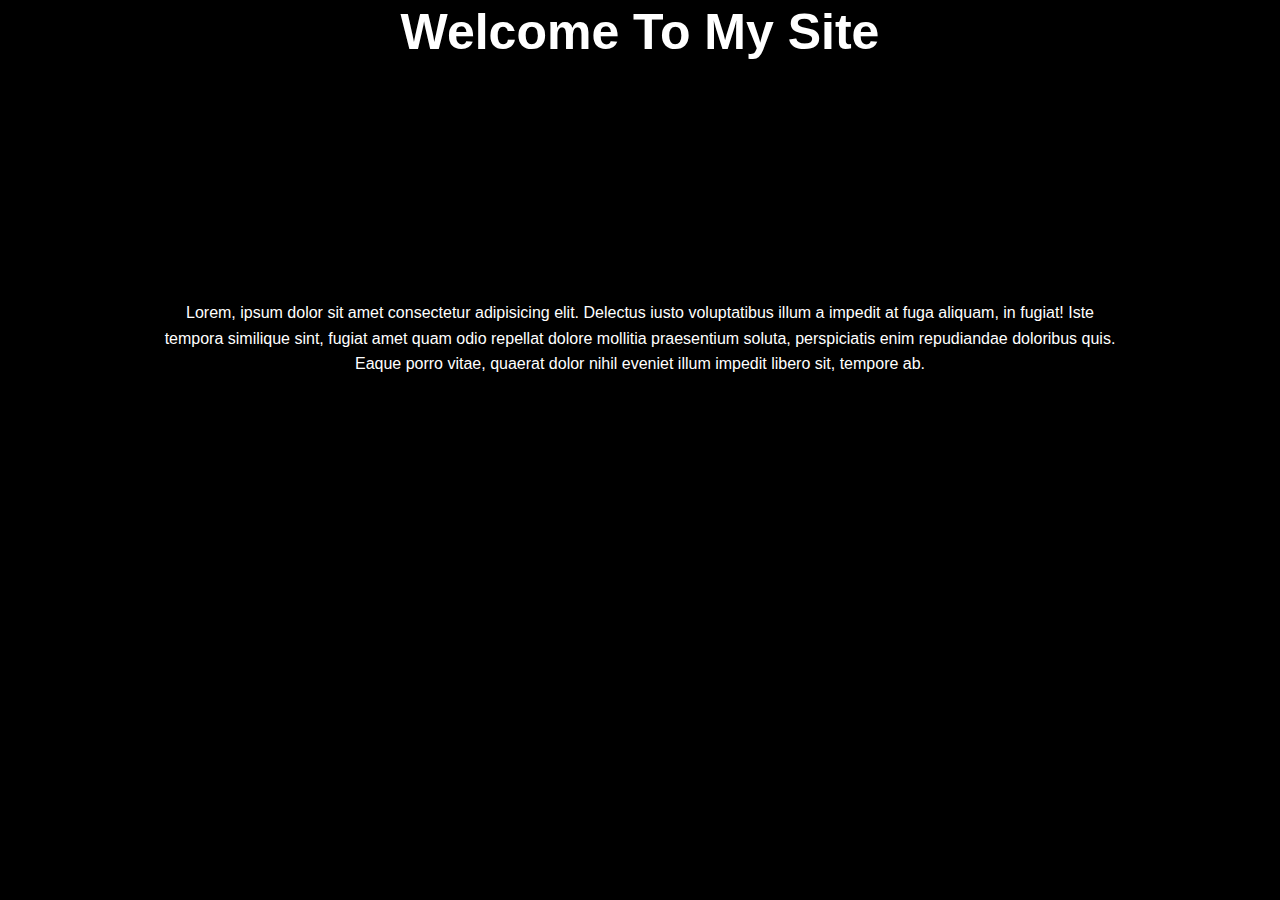
<file: index.html>
<!DOCTYPE html>
<html lang="en">
<head>
  <meta charset="UTF-8">
  <meta name="viewport" content="width=device-width, initial-scale=1.0">
  <meta http-equiv="X-UA-Compatible" content="ie=edge">
  <link rel="stylesheet" href="css/landing.css">
  <title>Landing Page</title>
</head>
<body>
  <header id="showcase">
    <h1>Welcome To My Site</h1>
  </header>
  <div id="content" class="container">
    Lorem, ipsum dolor sit amet consectetur adipisicing elit. Delectus iusto voluptatibus illum a impedit at fuga aliquam, in fugiat! Iste tempora similique sint, fugiat amet quam odio repellat dolore mollitia praesentium soluta, perspiciatis enim repudiandae doloribus quis. Eaque porro vitae, quaerat dolor nihil eveniet illum impedit libero sit, tempore ab.
  </div>
  <a href="Mario-Page.html" class="btn">ENTER</a>
</body>
</html>
</file>
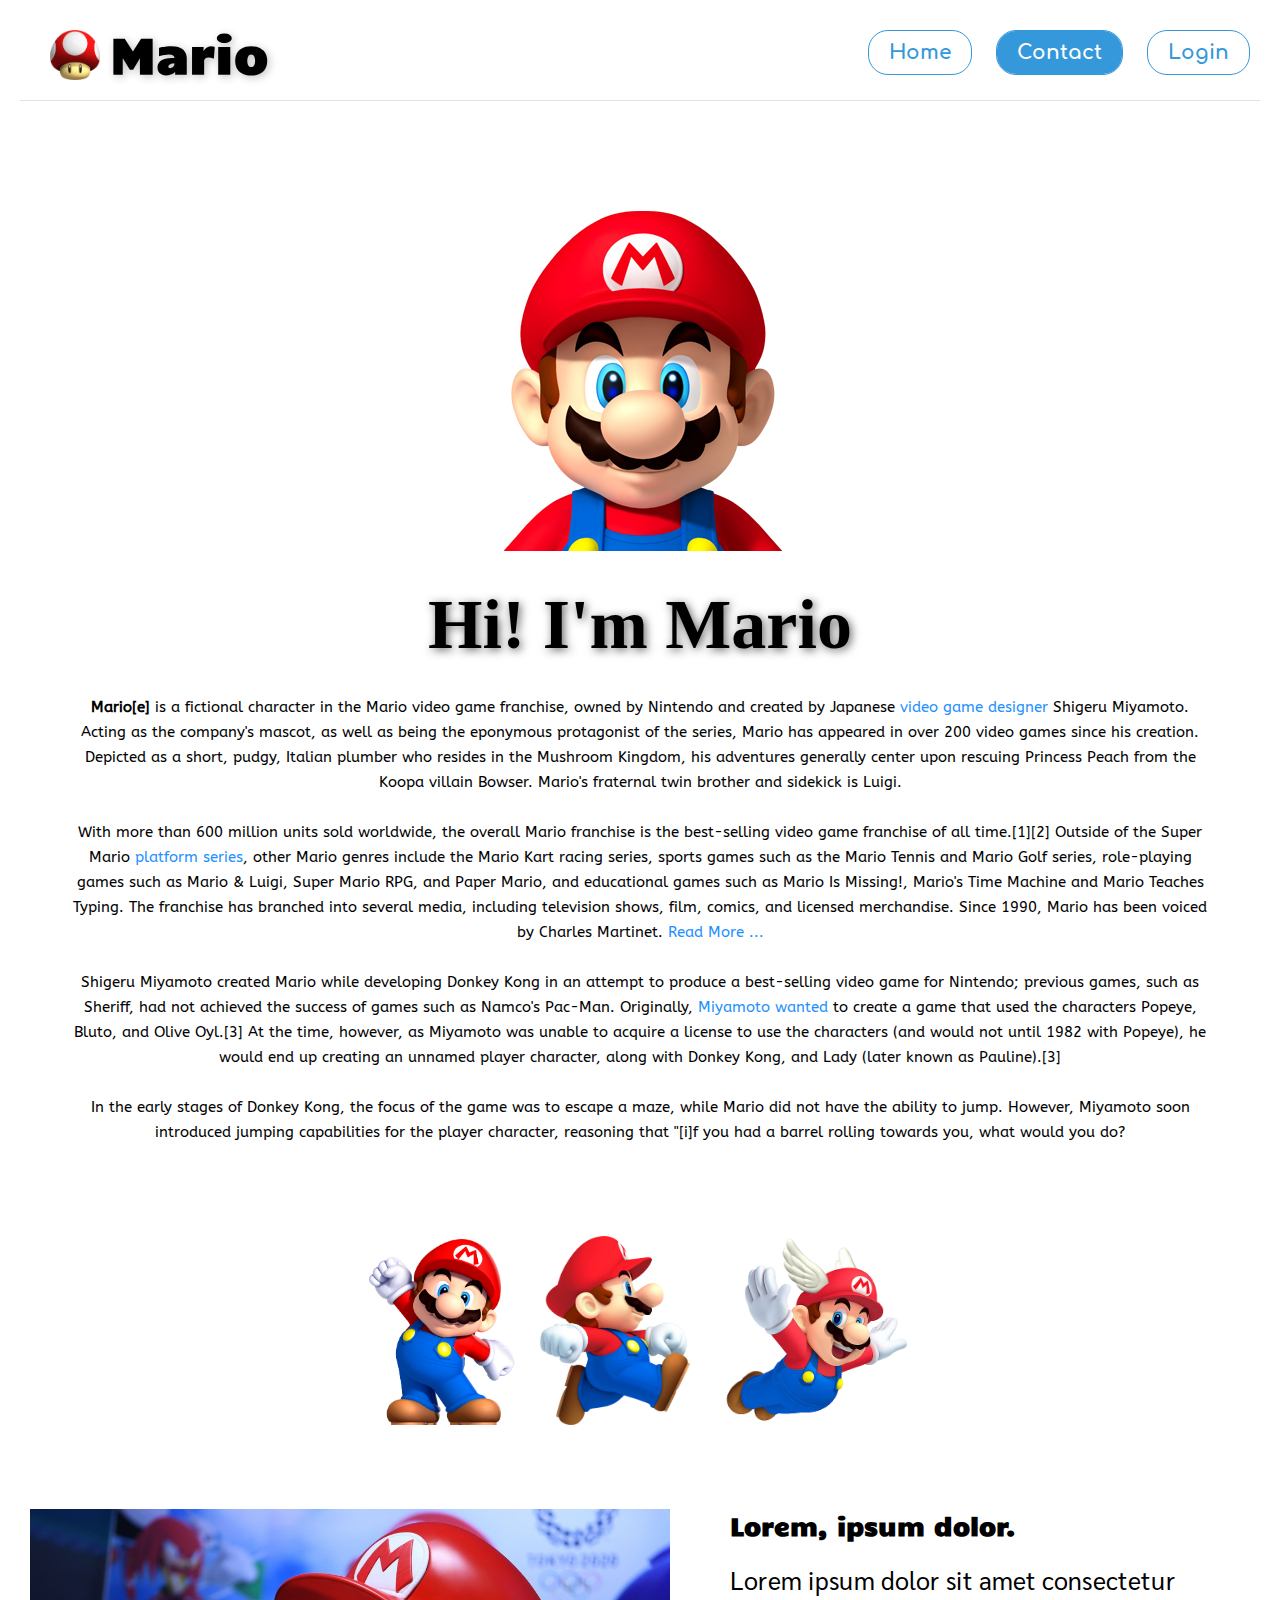
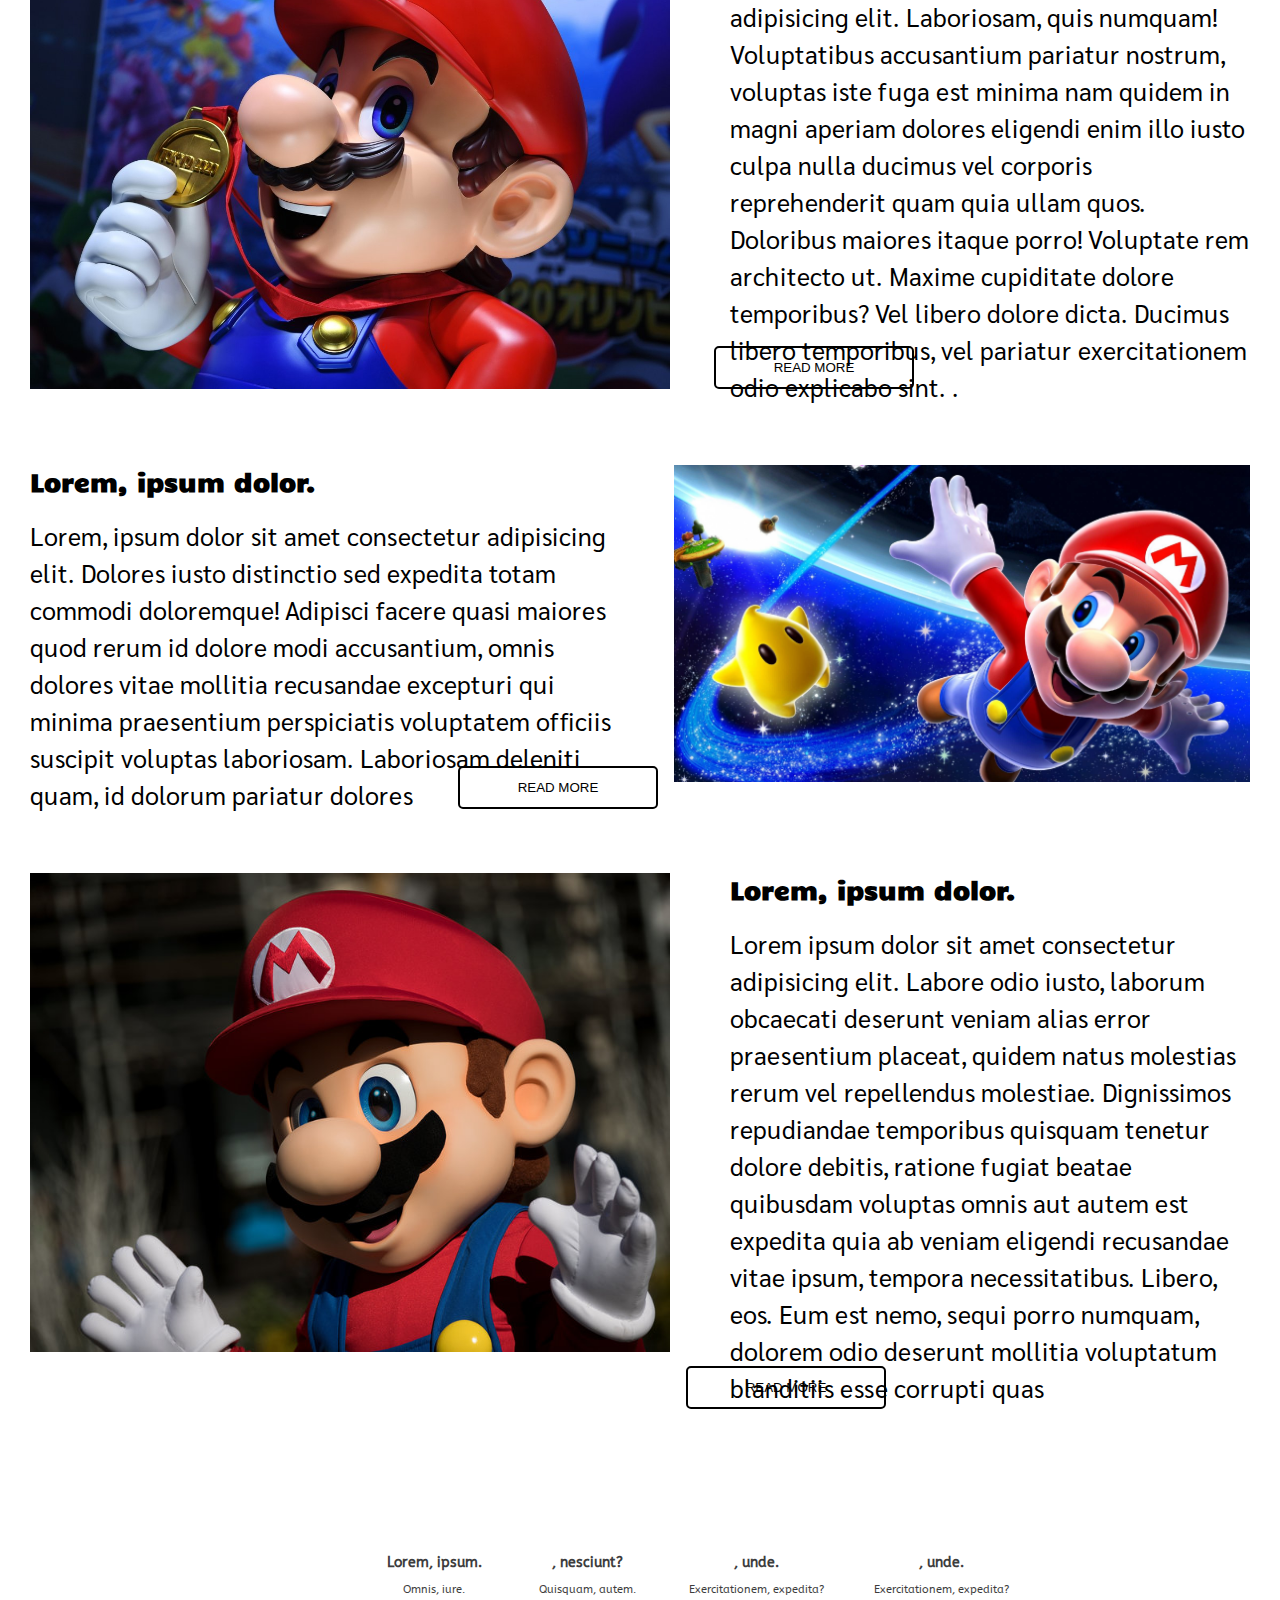
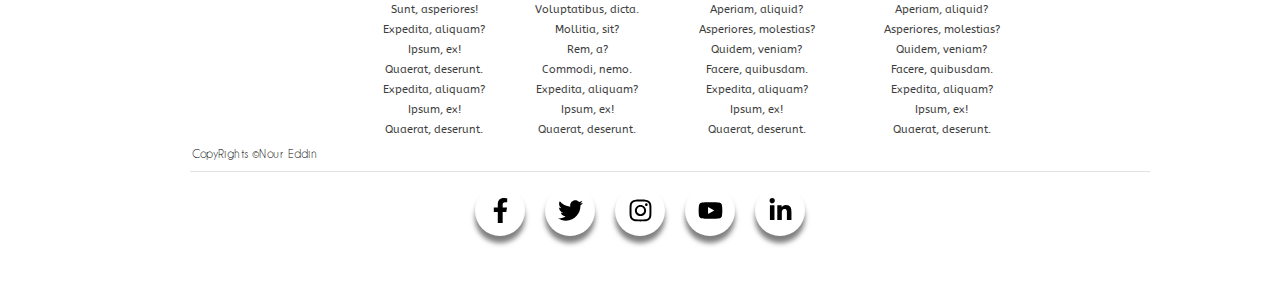
<file: Mario-Page.html>
<!DOCTYPE html>
<html lang="en">
<head>
    <meta charset="UTF-8">
    <meta name="viewport" content="width=device-width, initial-scale=1.0">
    <title>New Project</title>
    <link href="https://fonts.googleapis.com/css2?family=ABeeZee&display=swap" rel="stylesheet">
    <link href="https://fonts.googleapis.com/css2?family=Sarabun&display=swap" rel="stylesheet">
    <link rel="stylesheet" href="css/style.css">
</head>
<body"> 
      <header class="headerNav">
         <div class="logoName"><a href="index.html"><img src="img/mushroom.png"  width="50px" alt="mario"></a></div> 
         <div class="logo"><h1>Mario</h1></div>
         <nav class="container">
             <button class="bat bat1">Home</button>
             <button class="bat bat2">Contact</button>
             <button class="bat bat3">Login</button>   
         </nav>
         <div class="nline"></div>
    </header>
   
    

     
    <section>
        <article>
            <div class="mario-img""><img src="img/mario.png"></div>
            <h2 class="mainHeader">Hi! I'm Mario</h2>

            <div class="para">

                 <div>
                    <p> <strong> Mario[e]</strong> is a fictional character in the Mario video game franchise, owned by Nintendo and created by Japanese <a href="https://en.wikipedia.org/wiki/Mario_(franchise)"> video game designer</a> Shigeru Miyamoto. Acting as the company's mascot, as well as being the eponymous protagonist of the series, Mario has appeared in over 200 video games since his creation. Depicted as a short, pudgy, Italian plumber who resides in the Mushroom Kingdom, his adventures generally center upon rescuing Princess Peach from the Koopa villain Bowser. Mario's fraternal twin brother and sidekick is Luigi.</p>
                 </div>

                 <br>

                 <div>
                    <p>With more than 600 million units sold worldwide, the overall Mario franchise is the best-selling video game franchise of all time.[1][2] Outside of the Super Mario <a href="https://en.wikipedia.org/wiki/Platform_game"> platform series</a>, other Mario genres include the Mario Kart racing series, sports games such as the Mario Tennis and Mario Golf series, role-playing games such as Mario & Luigi, Super Mario RPG, and Paper Mario, and educational games such as Mario Is Missing!, Mario's Time Machine and Mario Teaches Typing. The franchise has branched into several media, including television shows, film, comics, and licensed merchandise. Since 1990, Mario has been voiced by Charles Martinet. <a href="https://en.wikipedia.org/wiki/Mario" class="redMore">  Read More ...</a></p>
                 </div>

                 <br>

                 <div>
                     
                    <p>Shigeru Miyamoto created Mario while developing Donkey Kong in an attempt to produce a best-selling video game for Nintendo; previous games, such as Sheriff, had not achieved the success of games such as Namco's Pac-Man. Originally, <a href="https://en.wikipedia.org/wiki/Castlevania:_Symphony_of_the_Night"> Miyamoto wanted</a> to create a game that used the characters Popeye, Bluto, and Olive Oyl.[3] At the time, however, as Miyamoto was unable to acquire a license to use the characters (and would not until 1982 with Popeye), he would end up creating an unnamed player character, along with Donkey Kong, and Lady (later known as Pauline).[3]</p>
                 </div>

                 <br>

                 <div>
                     <p>In the early stages of Donkey Kong, the focus of the game was to escape a maze, while Mario did not have the ability to jump. However, Miyamoto soon introduced jumping capabilities for the player character, reasoning that "[i]f you had a barrel rolling towards you, what would you do?</p>
                 </div>
            </div>
            
        </article>
    </section>


    <div class="img1">
        <img src="img/mario-1.png" alt="mario" width="150px">
        <img src="img/mario-2.png" alt="mari" width="150px">
        <img src="img/mario-3.png" alt="mario" width="200px">
    </div>


    <div class="explor">
        <img class="card-img" src="img/1.jpg" width="50%" height="50%" alt="">
        <div class="card card1">
            <h4 class="card-a">Lorem, ipsum dolor.</h4>
            
            <p class="card-b">Lorem ipsum dolor sit amet consectetur adipisicing elit. Laboriosam, quis numquam! Voluptatibus accusantium pariatur nostrum, voluptas iste fuga est minima nam quidem in magni aperiam dolores eligendi enim illo iusto culpa nulla ducimus vel corporis reprehenderit quam quia ullam quos. Doloribus maiores itaque porro! Voluptate rem architecto ut. Maxime cupiditate dolore temporibus? Vel libero dolore dicta. Ducimus libero temporibus, vel pariatur exercitationem odio explicabo sint. .</p>
        </div>
    </div>

<div class="explor-a">
        <img class="card-img-2" src="img/3.jpg" width="45%" height="50%" alt="">
        <div class="card card2">
            <h4 class="card-a">Lorem, ipsum dolor.</h4>
            <p class="card-b">Lorem, ipsum dolor sit amet consectetur adipisicing elit. Dolores iusto distinctio sed expedita totam commodi doloremque! Adipisci facere quasi maiores quod rerum id dolore modi accusantium, omnis dolores vitae mollitia recusandae excepturi qui minima praesentium perspiciatis voluptatem officiis suscipit voluptas laboriosam. Laboriosam deleniti quam, id dolorum pariatur dolores </p>
            
        </div>
    </div>
    <div class="explor-b">
        <img class="card-img-3" src="img/2.jpg" width="50%" height="50%" alt="">
        <div class="card card3">
            <h4 class="card-a">Lorem, ipsum dolor.</h4>
            
            <p class="card-b">Lorem ipsum dolor sit amet consectetur adipisicing elit. Labore odio iusto, laborum obcaecati deserunt veniam alias error praesentium placeat, quidem natus molestias rerum vel repellendus molestiae. Dignissimos repudiandae temporibus quisquam tenetur dolore debitis, ratione fugiat beatae quibusdam voluptas omnis aut autem est expedita quia ab veniam eligendi recusandae vitae ipsum, tempora necessitatibus. Libero, eos. Eum est nemo, sequi porro numquam, dolorem odio deserunt mollitia voluptatum blanditiis esse corrupti quas  </p>
        </div>
    </div>
    

    <div class="middle">
        <button class="btn btn1">Read More</button>
        <button class="btn btn2">Read More</button>
        <button class="btn btn3">Read More</button>
      </div>

    <footer class="fotter">
           <div class="menu">
                
                    <ul>
                        <h4><strong> Lorem, ipsum.</strong></h4>
                        <li><a href="">Omnis, iure.</a></li>
                        <li><a href="">Sunt, asperiores!</a></li>
                        <li><a href="">Expedita, aliquam?</a></li>
                        <li><a href="">Ipsum, ex!</a></li>
                        <li><a href="">Quaerat, deserunt.</a></li>
                        <li><a href="">Expedita, aliquam?</a></li>
                        <li><a href="">Ipsum, ex!</a></li>
                        <li><a href="">Quaerat, deserunt.</a></li>
                    </ul>
               
                
                    <ul>
                        <h4><strong>, nesciunt?</strong></h4>                        
                        <li><a href="">Quisquam, autem.</a></li>
                        <li><a href="">Voluptatibus, dicta.</a></li>
                        <li><a href="">Mollitia, sit?</a></li>
                        <li><a href="">Rem, a?</a></li>
                        <li><a href="">Commodi, nemo.</a></li>
                        <li><a href="">Expedita, aliquam?</a></li>
                        <li><a href="">Ipsum, ex!</a></li>
                        <li><a href="">Quaerat, deserunt.</a></li>
                    </ul>
               
                    <ul>
                        <h4><strong>, unde.</strong></h4>                   
                        <li><a href="">Exercitationem, expedita?</a></li>
                        <li><a href="">Aperiam, aliquid?</a></li>
                        <li><a href="">Asperiores, molestias?</a></li>
                        <li><a href="">Quidem, veniam?</a></li>
                        <li><a href="">Facere, quibusdam.</a></li>
                        <li><a href="">Expedita, aliquam?</a></li>
                        <li><a href="">Ipsum, ex!</a></li>
                        <li><a href="">Quaerat, deserunt.</a></li>
                    </ul>
               
                    <ul>
                       <h4><strong>, unde.</strong></h4>                   
                       <li><a href="">Exercitationem, expedita?</a></li>
                       <li><a href="">Aperiam, aliquid?</a></li>
                       <li><a href="">Asperiores, molestias?</a></li>
                       <li><a href="">Quidem, veniam?</a></li>
                       <li><a href="">Facere, quibusdam.</a></li>
                       <li><a href="">Expedita, aliquam?</a></li>
                       <li><a href="">Ipsum, ex!</a></li>
                       <li><a href="">Quaerat, deserunt.</a></li>
                   </ul>
               
            </div>
       
                        <div class="hline"></div>
                        <p class="copyRight">CopyRights &copy;Nour Eddin</p> 
              
                  <div class="social-mu">
                <ul>
                  <li><a href=""><svg aria-hidden="true" focusable="false" data-prefix="fab" data-icon="facebook-f" class="svg-inline--fa fa-facebook-f fa-w-10" role="img" xmlns="http://www.w3.org/2000/svg" viewBox="0 0 320 512"><path fill="currentColor" d="M279.14 288l14.22-92.66h-88.91v-60.13c0-25.35 12.42-50.06 52.24-50.06h40.42V6.26S260.43 0 225.36 0c-73.22 0-121.08 44.38-121.08 124.72v70.62H22.89V288h81.39v224h100.17V288z"></path></svg></a></li>
                  <li><a href=""><svg aria-hidden="true" focusable="false" data-prefix="fab" data-icon="twitter" class="svg-inline--fa fa-twitter fa-w-16" role="img" xmlns="http://www.w3.org/2000/svg" viewBox="0 0 512 512"><path fill="currentColor" d="M459.37 151.716c.325 4.548.325 9.097.325 13.645 0 138.72-105.583 298.558-298.558 298.558-59.452 0-114.68-17.219-161.137-47.106 8.447.974 16.568 1.299 25.34 1.299 49.055 0 94.213-16.568 130.274-44.832-46.132-.975-84.792-31.188-98.112-72.772 6.498.974 12.995 1.624 19.818 1.624 9.421 0 18.843-1.3 27.614-3.573-48.081-9.747-84.143-51.98-84.143-102.985v-1.299c13.969 7.797 30.214 12.67 47.431 13.319-28.264-18.843-46.781-51.005-46.781-87.391 0-19.492 5.197-37.36 14.294-52.954 51.655 63.675 129.3 105.258 216.365 109.807-1.624-7.797-2.599-15.918-2.599-24.04 0-57.828 46.782-104.934 104.934-104.934 30.213 0 57.502 12.67 76.67 33.137 23.715-4.548 46.456-13.32 66.599-25.34-7.798 24.366-24.366 44.833-46.132 57.827 21.117-2.273 41.584-8.122 60.426-16.243-14.292 20.791-32.161 39.308-52.628 54.253z"></path></svg></i></a></li>
                  <li><a href=""><svg aria-hidden="true" focusable="false" data-prefix="fab" data-icon="instagram" class="svg-inline--fa fa-instagram fa-w-14" role="img" xmlns="http://www.w3.org/2000/svg" viewBox="0 0 448 512"><path fill="currentColor" d="M224.1 141c-63.6 0-114.9 51.3-114.9 114.9s51.3 114.9 114.9 114.9S339 319.5 339 255.9 287.7 141 224.1 141zm0 189.6c-41.1 0-74.7-33.5-74.7-74.7s33.5-74.7 74.7-74.7 74.7 33.5 74.7 74.7-33.6 74.7-74.7 74.7zm146.4-194.3c0 14.9-12 26.8-26.8 26.8-14.9 0-26.8-12-26.8-26.8s12-26.8 26.8-26.8 26.8 12 26.8 26.8zm76.1 27.2c-1.7-35.9-9.9-67.7-36.2-93.9-26.2-26.2-58-34.4-93.9-36.2-37-2.1-147.9-2.1-184.9 0-35.8 1.7-67.6 9.9-93.9 36.1s-34.4 58-36.2 93.9c-2.1 37-2.1 147.9 0 184.9 1.7 35.9 9.9 67.7 36.2 93.9s58 34.4 93.9 36.2c37 2.1 147.9 2.1 184.9 0 35.9-1.7 67.7-9.9 93.9-36.2 26.2-26.2 34.4-58 36.2-93.9 2.1-37 2.1-147.8 0-184.8zM398.8 388c-7.8 19.6-22.9 34.7-42.6 42.6-29.5 11.7-99.5 9-132.1 9s-102.7 2.6-132.1-9c-19.6-7.8-34.7-22.9-42.6-42.6-11.7-29.5-9-99.5-9-132.1s-2.6-102.7 9-132.1c7.8-19.6 22.9-34.7 42.6-42.6 29.5-11.7 99.5-9 132.1-9s102.7-2.6 132.1 9c19.6 7.8 34.7 22.9 42.6 42.6 11.7 29.5 9 99.5 9 132.1s2.7 102.7-9 132.1z"></path></svg></i></a></li>
                  <li><a href=""><svg aria-hidden="true" focusable="false" data-prefix="fab" data-icon="youtube" class="svg-inline--fa fa-youtube fa-w-18" role="img" xmlns="http://www.w3.org/2000/svg" viewBox="0 0 576 512"><path fill="currentColor" d="M549.655 124.083c-6.281-23.65-24.787-42.276-48.284-48.597C458.781 64 288 64 288 64S117.22 64 74.629 75.486c-23.497 6.322-42.003 24.947-48.284 48.597-11.412 42.867-11.412 132.305-11.412 132.305s0 89.438 11.412 132.305c6.281 23.65 24.787 41.5 48.284 47.821C117.22 448 288 448 288 448s170.78 0 213.371-11.486c23.497-6.321 42.003-24.171 48.284-47.821 11.412-42.867 11.412-132.305 11.412-132.305s0-89.438-11.412-132.305zm-317.51 213.508V175.185l142.739 81.205-142.739 81.201z"></path></svg></i></a></li>
                  <li><a href=""><svg aria-hidden="true" focusable="false" data-prefix="fab" data-icon="linkedin-in" class="svg-inline--fa fa-linkedin-in fa-w-14" role="img" xmlns="http://www.w3.org/2000/svg" viewBox="0 0 448 512"><path fill="currentColor" d="M100.28 448H7.4V148.9h92.88zM53.79 108.1C24.09 108.1 0 83.5 0 53.8a53.79 53.79 0 0 1 107.58 0c0 29.7-24.1 54.3-53.79 54.3zM447.9 448h-92.68V302.4c0-34.7-.7-79.2-48.29-79.2-48.29 0-55.69 37.7-55.69 76.7V448h-92.78V148.9h89.08v40.8h1.3c12.4-23.5 42.69-48.3 87.88-48.3 94 0 111.28 61.9 111.28 142.3V448z"></path></svg></i></a></li>
                </ul>
              </div>
    </footer>
    
</body>
</html>
</file>
<file: css/landing.css>
* {
	margin: 0;
	padding: 0;
}

body {
	font-family: Arial, Helvetica, sans-serif;
	background-color: black;
	color: #fff;
	line-height: 1.6;
	text-align: center;
}

.container {
	max-width: 960px;
	margin: auto;
	padding: 0 30px;
}

#showcase {
	height: 300px;
}

#showcase h1 {
	font-size: 50px;
	line-height: 1.3;
	position: relative;
	animation: heading;
	animation-duration: 3s;
	animation-fill-mode: forwards;
}

@keyframes heading {
	0% {
		top: -50px;
	}
	100% {
		top: 200px;
	}
}

#content {
	position: relative;
	animation-name: content;
	animation-duration: 3s;
	animation-fill-mode: forwards;
}

@keyframes content {
	0% {
		left: -1000px;
	}
	100% {
		left: 0;
	}
}

.btn {
	display: inline-block;
	color: #fff;
	text-decoration: none;
	padding: 1rem 2rem;
	border: #fff 1px solid;
	margin-top: 40px;
	opacity: 0;
	animation-name: btn;
	animation-duration: 3s;
	animation-delay: 3s;
	animation-fill-mode: forwards;

	transition-property: transform;
	transition-duration: 1s;
}

.btn:hover {
	transform: rotateY(180deg);
}

@keyframes btn {
	0% {
		opacity: 0;
	}
	100% {
		opacity: 1;
	}
}
</file>
<file: css/style.css>
* {
	margin: 0;
	padding: 0;
}

@font-face {
	src: url(fonts/caviar_dreams/CaviarDreams.ttf);
	font-family: cav;
}
@font-face {
	src: url(fonts/comfortaa/Comfortaa-Bold.ttf);
	font-family: com;
}
@font-face {
	src: url(fonts/Candal/Candal-Regular.ttf);
	font-family: vag;
}

body {
}

ul.headerUlNav li {
	display: inline;
	padding: 10px 11px;
}

a {
	text-decoration: none;
	color: inherit;
}

.para div p a {
	color: dodgerblue;
}

/*.headerUlNav li:hover {
	text-shadow: 5px 5px 15px rgb(0, 0, 0);
	color: #18b491;
	border: floralwhite 1px solid;
	padding: 10px 10px;
	animation-name: box;
	animation-duration: 1s;
	animation-delay: 0;
	animation-fill-mode: forwards;
}*/

.container {
	text-align: right;
}

.bat {
	border-radius: 20px;
	border: 1px solid #3498db;
	background: none;
	padding: 10px 20px;
	font-size: 20px;
	font-family: com;
	cursor: pointer;
	margin: 10px;

	position: relative;
	overflow: hidden;
}

.bat::before {
	content: "";
	position: absolute;
	left: 0;
	width: 100%;
	height: 0%;
	background: #3498db;
	z-index: -1;
	transition: 0.8s;
}

.bat,
.bat3 {
	color: #3498db;
}
.bat2 {
	color: white;
}

.bat1:hover,
.bat3:hover {
	color: white;
}
.bat2:hover {
	color: #3498db;
}

.bat1::before,
.bat3::before {
	bottom: 0;
	border-radius: 80% 80% 0% 0%;
}

.bat1:hover::before,
.bat3:hover::before {
	height: 170%;
}

.bat2::before {
	top: 0;
	border-radius: 0% 0% 50% 50%;
	height: 180%;
}

.bat2:hover::before {
	height: 0;
}

@keyframes name {
	0% {
		left: 1000px;
		color: #55acee;
	}
	50% {
		left: 0px;
	}
	70% {
		color: #e4405f;
	}

	100% {
		color: black;
	}
}

.logo {
	position: absolute;
	left: 90px;

	font-size: 25px;
	font-family: vag;
	text-shadow: 2px 2px 9px rgba(0, 0, 0, 0.24);
}

.logoName {
	position: absolute;
	left: 30px;
	top: 10px;
}

.mario-img {
	text-align: center;
	padding-top: 90px;
}

.headerUlNav {
	padding-top: 30px;
	text-shadow: 2px 2px 5px rgba(0, 0, 0, 0.527);
	padding-right: 40px;
	font-family: com;
	font-size: 20px;
	text-align: right;
}

.headerNav {
	position: relative;
	top: 0;
	margin: 20px 20px;
}

.mainHeader {
	text-align: center;
	font-size: 70px;
	padding-top: 30px;
	text-shadow: 2px 2px 10px rgba(0, 0, 0, 0.61);
	animation-name: name;
	animation-duration: 5s;
	position: relative;
	animation-timing-function: ease-out;
}

.para {
	font-size: 15px;
	text-align: center;
	padding-left: 70px;
	padding-right: 70px;
	padding-top: 30px;
	line-height: 25px;
	font-family: 'ABeeZee', sans-serif;
}

.img1 {
	text-align: center;
	padding-top: 70px;
	padding-bottom: 40px;
}

div.img1 img {
	display: inline;
	padding: 10px;
	position: relative;
}

.explor {
	font-family: 'Sarabun', sans-serif;
	display: flex;
	flex-wrap: wrap;
	font-size: 25px;
}

.explor-a {
	font-family: 'Sarabun', sans-serif;
	display: flex;
	flex-wrap: wrap;
	font-size: 25px;
}
.explor-b {
	font-family: 'Sarabun', sans-serif;
	display: flex;
	flex-wrap: wrap;
	font-size: 25px;
}

.card-img-2 {
	margin: 30px;
	order: 2;
}

.card-img-3 {
	margin: 30px;
}
.card-img {
	margin: 30px;
}

.card-a {
	padding-bottom: 20px;
	font-family: vag;
}
.card-b {
	line-height: 37px;
}

.card1 {
	display: flex;
	flex-direction: column;
	flex: 1;
	margin: 30px;
}

.card3 {
	display: flex;
	flex-direction: column;
	flex: 1;
	margin: 30px;
	order: ;
}

.card2 {
	display: flex;
	flex-direction: column;
	flex: 1;
	margin: 30px;
	order: 0;
	flex: 1;
}

.fotter {
	padding-top: 45px;
	margin: 10px;
	border-radius: 12px;
}

.hline {
	width: 75%;
	height: 1px;
	background: rgb(226, 226, 226);
	position: absolute;
	transform: translate(-50% -50%);
	margin-left: 180px;
	margin-top: 280px;
}

.nline {
	margin: 15px 0;
	width: 100%;
	height: 1px;
	background: rgb(226, 226, 226);
}

.copyRight {
	position: absolute;
	left: 15%;
	margin-top: 20%;
	font-family: cav;
	font-size: 11px;
}

.fotter li:hover {
	text-decoration: underline;
	text-shadow: 1px 1px 3px rgba(0, 0, 0, 0.349);
}

.menu {
	position: absolute;
	left: 28%;
	margin-top: 1%;
	display: flex;
	flex-direction: row;
	text-align: center;
	font-size: 11px;
	color: rgb(61, 61, 61);
	font-family: 'ABeeZee', sans-serif;
}

.menu ul {
	margin: 50px 25px;
}

.menu ul li {
	margin: 0 0 7px;
	display: block;
}

.menu h4 {
	margin: 0 0 12px;
	font-size: 14px;
}

.social-mu ul {
	position: absolute;
	left: 25%;
	transform: translate(-50%, -50%);
	padding: 5% 0;
	margin: 25%;
	display: flex;
}
.social-mu ul li {
	list-style: none;
	margin: 0 10px;
}
.social-mu ul li svg {
	color: #000000;
	padding-top: 12px;
	width: 50%;
	height: 50%;
	transition: .5s;
}
.social-mu ul li svg:hover {
	color: #ffffff;
}
.social-mu ul li a {
	position: relative;
	display: block;
	width: 50px;
	height: 50px;
	border-radius: 50%;
	background-color: white;
	text-align: center;
	transition: 0.5s;
	transform: translate(0, 0px);
	box-shadow: 0px 7px 5px rgba(0, 0, 0, 0.5);
}
.social-mu ul li a:hover {
	transform: rotate(0deg) skew(0deg) translate(0, -10px);
}
.social-mu ul li:nth-child(1) a:hover {
	background-color: #3b5999;
}
.social-mu ul li:nth-child(2) a:hover {
	background-color: #55acee;
}
.social-mu ul li:nth-child(3) a:hover {
	background-color: #e4405f;
}
.social-mu ul li:nth-child(4) a:hover {
	background-color: #cd201f;
}
.social-mu ul li:nth-child(5) a:hover {
	background-color: #0077b5;
}

.middle {
	top: 50%;
	left: 50%;
}
.btn {
	background: none;
	border: 2px solid #000;
	font-family: "montserrat", sans-serif;
	text-transform: uppercase;
	padding: 12px 20px;
	min-width: 200px;
	margin: 10px;
	cursor: pointer;
	transition: color 0.4s linear;
	position: relative;
	border-radius: 5px;
}
.btn:hover {
	color: #fff;
}
.btn::before {
	content: "";
	position: absolute;
	left: 0;
	top: 0;
	width: 100%;
	height: 100%;
	background: #000;
	z-index: -1;
	transition: transform 0.5s;
	transform-origin: 0 0;
	transition-timing-function: cubic-bezier(0.5, 1.6, 0.4, 0.7);
	border-radius: 3px;
}
.btn1::before {
	transform: scaleX(0);
}
.btn2::before {
	transform: scaleY(0);
}
.btn1:hover::before {
	transform: scaleX(1);
}
.btn2:hover::before {
	transform: scaleY(1);
}

.btn3::before {
	transform: scaleX(0);
}

.btn3:hover::before {
	transform: scaleX(1);
}

.btn1 {
	position: absolute;
	left: 55%;
	margin-top: -1090px;
}

.btn2 {
	position: absolute;
	left: 35%;
	margin-top: -670px;
}

.btn3 {
	position: absolute;
	right: 30%;
	margin-top: -70px;
}
</file>
